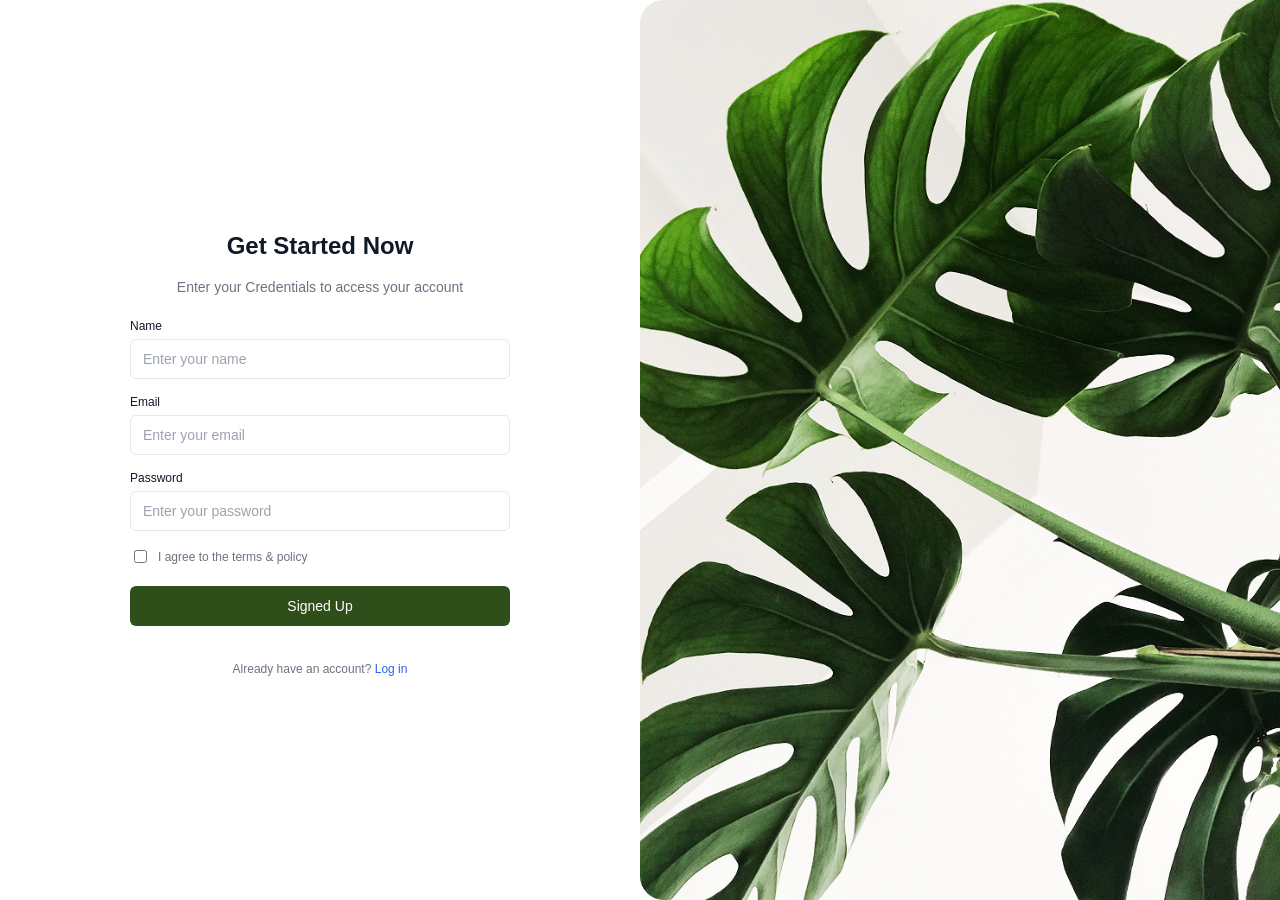
<file: index.html>
<!doctype html>
<html lang="en">
  <head>
    <meta charset="UTF-8" />
    <meta name="viewport" content="width=device-width, initial-scale=1.0" />
    <title>Sign Up</title>
    <link rel="stylesheet" href="css/styles.css" />
  </head>
  <body>
    <main>
      <section class="signup-section">
        <div class="container sign-up-form">
          <h1 class="main-title">Get Started Now</h1>
          <h2>Enter your Credentials to access your account</h2>
          <form class="signup-form" action="#" method="post">
            <label for="name">Name</label>
            <input
              type="text"
              id="name"
              name="name"
              placeholder="Enter your name"
              required
            />
            <label for="email">Email</label>
            <input
              type="email"
              id="email"
              name="email"
              placeholder="Enter your email"
              required
            />
            <label for="password">Password</label>
            <input
              type="password"
              id="password"
              name="password"
              placeholder="Enter your password"
              required
            />
            <div class="terms">
              <input type="checkbox" id="terms" name="terms" required />
              <label for="terms">I agree to the terms &amp; policy</label>
            </div>
            <button type="submit">Signed Up</button>
          </form>

          <p class="login-link">
            Already have an account? <a href="login.html">Log in</a>
          </p>
        </div>
        <div class="container">
          <img src="./images/main-img.jpg" width="781.5px" />
        </div>
      </section>
    </main>
    <script src="js/signup.js"></script>
  </body>
</html>
</file>
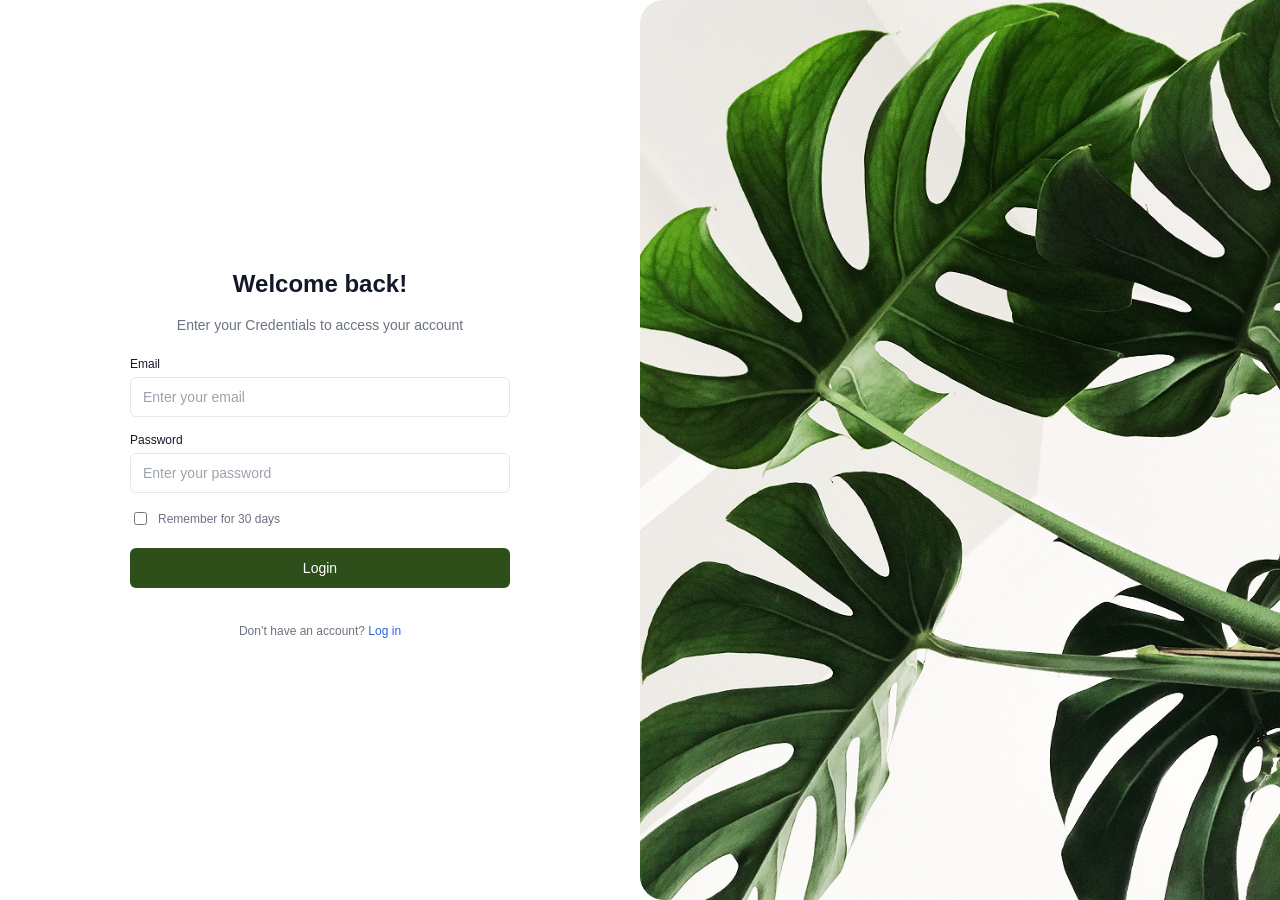
<file: login.html>
<!doctype html>
<html lang="en">
  <head>
    <meta charset="UTF-8" />
    <meta name="viewport" content="width=device-width, initial-scale=1.0" />
    <title>Log In</title>
    <link rel="stylesheet" href="css/styles.css" />
  </head>
  <body>
    <main>
      <section class="signup-section">
        <div class="container log-in-form">
          <h1 class="main-title">Welcome back!</h1>
          <h2>Enter your Credentials to access your account</h2>
          <form class="login-form" action="#" method="post">
            <label for="email">Email</label>
            <input
              type="email"
              id="email"
              name="email"
              placeholder="Enter your email"
              required
            />
            <label for="password">Password</label>
            <input
              type="password"
              id="password"
              name="password"
              placeholder="Enter your password"
              required
            />
            <div class="terms">
              <input type="checkbox" id="terms" name="terms" required />
              <label for="terms">Remember for 30 days</label>
            </div>
            <button type="submit">Login</button>
          </form>

          <p class="login-link">
            Don’t have an account? <a href="index.html">Log in</a>
          </p>
        </div>
        <div class="container">
          <img src="./images/main-img.jpg" width="781.5px" />
        </div>
      </section>
    </main>
    <script src="js/login.js"></script>
  </body>
</html>
</file>
<file: css/styles.css>
*,
*::before,
*::after {
    box-sizing: border-box;
}

body {
    margin: 0;
    font-family: Arial, Helvetica, sans-serif;
    background-color: #ffffff;
    color: #111827;
}

img {
    display: block;
    max-width: 100%;
    height: auto;
}


.signup-section{
    display: flex;
    width: 100%;
    min-height: 100vh;
}

.container {
    width: 50%;
}


.sign-up-form,
 .log-in-form{
    display: flex;
    justify-content: center;
    align-items: center;
}

.sign-up-form>div,
.sign-up-form,
.log-in-form>div,
.log-in-form {
    flex-direction: column;
}

.sign-up-form, 
.log-in-form  {
    padding: 40px;
}

.signup-form,
 .login-form{
    width: 380px;
}


.main-title {
    font-size: 24px;
    font-weight: 600;
    margin-bottom: 8px;
}

.signup-section h2 {
    font-size: 14px;
    font-weight: 400;
    color: #6b7280;
    margin-bottom: 24px;
}


.signup-form label,
.login-form label {
    display: block;
    font-size: 12px;
    font-weight: 500;
    margin-bottom: 6px;
}

.signup-form input[type="text"],
.signup-form input[type="email"],
.signup-form input[type="password"],
.login-form input[type="text"],
.login-form input[type="email"],
.login-form input[type="password"]  {
    width: 100%;
    height: 40px;
    padding: 0 12px;
    margin-bottom: 16px;
    border: 1px solid #e5e7eb;
    border-radius: 6px;
    font-size: 14px;
}

.signup-form input::placeholder,
.login-form input::placeholder  {
    color: #9ca3af;
}


.terms {
    display: flex;
    align-items: center;
    gap: 8px;
    margin-bottom: 20px;
}

.terms label {
    font-size: 12px;
    font-weight: 400;
    color: #6b7280;
    margin: 0;
}


.signup-form button,
.login-form button {
    width: 100%;
    height: 40px;
    background-color: #2f4f1a;
    color: #ffffff;
    border: none;
    border-radius: 6px;
    font-size: 14px;
    font-weight: 500;
    cursor: pointer;
    margin-bottom: 24px;
}

.signup-form button:hover,
.login-form button:hover {
    background-color: #263f15;
}


.login-link {
    font-size: 12px;
    color: #6b7280;
}

.login-link a {
    color: #2563eb;
    text-decoration: none;
}

.login-link a:hover {
    text-decoration: underline;
}


.container img {
    width: 100%;
    height: 100vh;
    object-fit: cover;
    border-radius: 24px 0 0 24px;
}
</file>
